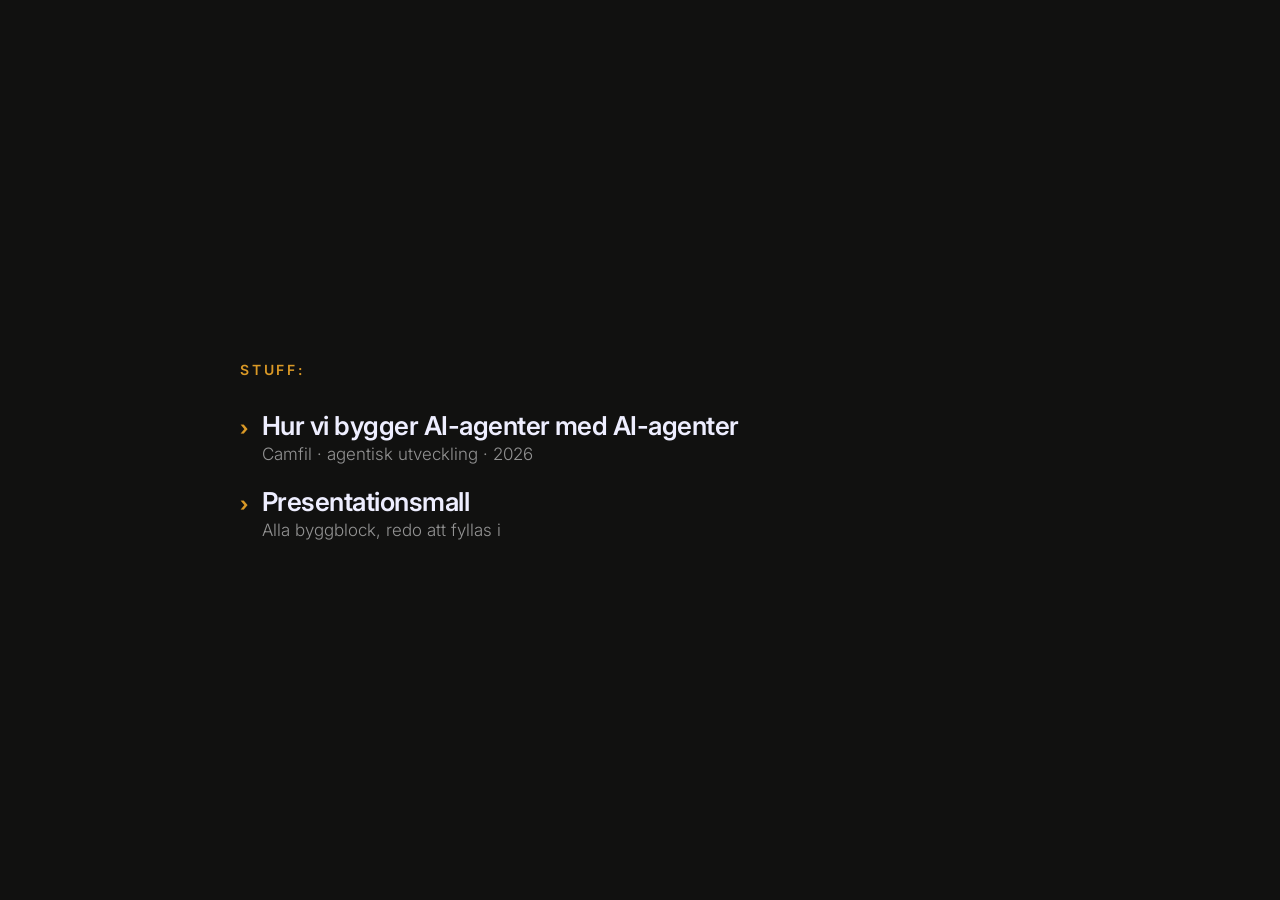
<file: index.html>
<!DOCTYPE html>
<html lang="sv">
<head>
  <meta charset="UTF-8">
  <meta name="viewport" content="width=device-width, initial-scale=1.0">
  <title>130n</title>
  <link rel="icon" href="favicon.ico" sizes="any">
  <link rel="preconnect" href="https://fonts.googleapis.com">
  <link rel="preconnect" href="https://fonts.gstatic.com" crossorigin>
  <link href="https://fonts.googleapis.com/css2?family=Inter:wght@300;400;500;600;700;900&display=swap" rel="stylesheet">
  <style>
    :root {
      --accent: #da9926;
      --muted:  #939393;
      --bg:     #111110;
    }

    *, *::before, *::after { box-sizing: border-box; margin: 0; padding: 0; }
    html, body { height: 100%; }
    @media (min-width: 900px) { html { font-size: 20px; } }

    body {
      font-family: 'Inter', system-ui, sans-serif;
      background: var(--bg);
      color: #eeeeff;
      display: flex;
      align-items: center;
      min-height: 100%;
      padding: clamp(2rem, 7vw, 6rem);
    }

    main { width: 100%; max-width: 40rem; margin: 0 auto; }

    .label {
      font-size: 0.7rem;
      font-weight: 600;
      letter-spacing: 0.2em;
      text-transform: uppercase;
      color: var(--accent);
      margin-bottom: 1.6rem;
    }

    ul { list-style: none; display: flex; flex-direction: column; gap: 1.1rem; }

    li a {
      display: flex;
      align-items: baseline;
      gap: 0.7rem;
      text-decoration: none;
      color: inherit;
      transition: color 0.15s;
    }
    li a:hover { color: var(--accent); }
    li a:hover .arrow { transform: translateX(3px); }

    .arrow {
      color: var(--accent);
      font-weight: 700;
      flex-shrink: 0;
      transition: transform 0.15s;
    }

    .item-title { display: block; font-size: 1.3rem; font-weight: 600; letter-spacing: -0.02em; }
    .item-meta  { display: block; font-size: 0.85rem; color: var(--muted); font-weight: 300; margin-top: 0.15rem; }
  </style>
</head>
<body>
  <main>
    <p class="label">Stuff:</p>
    <ul>
      <li>
        <a href="camfil-2026.html">
          <span class="arrow">›</span>
          <span>
            <span class="item-title">Hur vi bygger AI-agenter med AI-agenter</span>
            <span class="item-meta">Camfil · agentisk utveckling · 2026</span>
          </span>
        </a>
      </li>
      <li>
        <a href="presentation-template.html">
          <span class="arrow">›</span>
          <span>
            <span class="item-title">Presentationsmall</span>
            <span class="item-meta">Alla byggblock, redo att fyllas i</span>
          </span>
        </a>
      </li>
    </ul>
  </main>
</body>
</html>
</file>
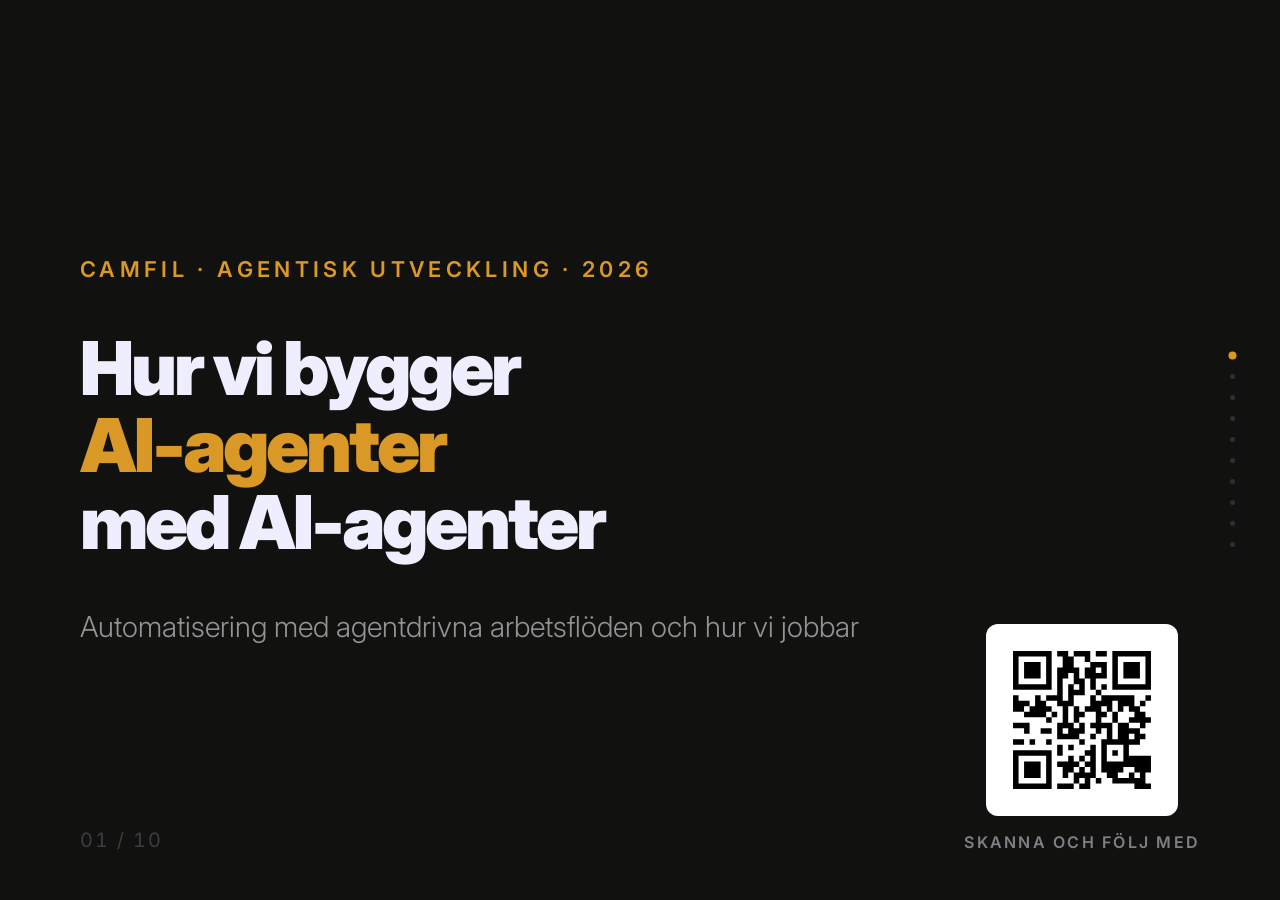
<file: camfil-2026.html>
<!DOCTYPE html>
<html lang="sv">
<head>
  <meta charset="UTF-8">
  <meta name="viewport" content="width=device-width, initial-scale=1.0">
  <title>Agentisk Utveckling @ Camfil</title>
  <link rel="icon" href="favicon.ico" sizes="any">
  <link rel="preconnect" href="https://fonts.googleapis.com">
  <link rel="preconnect" href="https://fonts.gstatic.com" crossorigin>
  <link href="https://fonts.googleapis.com/css2?family=Inter:wght@300;400;500;600;700;900&display=swap" rel="stylesheet">
  <link rel="stylesheet" href="presentation.css">
  <style>
    /* Innehållsspecifika overrides för denna presentation */
    /* ── Insikter slide: 3-col tighter fit at 720p ── */
    #insikter .brows { gap: 0.65rem; }
    #insikter h2 { margin-bottom: 0.3rem; }
    #insikter .slide-label { margin-bottom: 0.12rem; }
    #insikter .bt { font-size: 0.82rem; }
    #insikter .bd { font-size: 0.72rem; }
    #insikter .bicon { width: 1.2rem; height: 1.2rem; font-size: 0.72rem; }
    #insikter .brow { gap: 0.4rem; }
  </style>
</head>
<body>

<nav id="dots" aria-label="Navigering"></nav>

<main id="scroll">

  <!-- 1 ── HERO -->
  <section id="hero">
    <p class="eyebrow">Camfil · Agentisk Utveckling · 2026</p>
    <h1>Hur vi bygger<br><em>AI-agenter</em><br>med AI-agenter</h1>
    <p class="hero-sub">Automatisering med agentdrivna arbetsflöden och hur vi jobbar</p>
    <div class="hero-qr">
      <img src="assets/qr.svg" alt="QR-kod till presentationen">
      <span>Skanna och följ med</span>
    </div>
    <span class="ctr">01 / 10</span>
  </section>

  <!-- 2 ── VAD VI BYGGER -->
  <section id="system">
    <p class="slide-label">Systemet</p>
    <h2>Vad vi bygger</h2>
    <div class="flow" style="margin-bottom:1.25rem">
      <span class="fn">Mailbox</span>
      <span class="fa">→</span>
      <span class="fn">Logic Apps</span>
      <span class="fa">→</span>
      <span class="fn">LangGraph-tjänst</span>
      <span class="fa">→</span>
      <span class="fn">ERP</span>
    </div>
    <div class="cols cols-2">
      <div class="card">
        <p class="card-label">Chat-Agent</p>
        <ul class="pts">
          <li>Hanterar kundfrågor och statusförfrågningar</li>
          <li>Söker i ordrar, produkter och kundinformation</li>
          <li>Outlook/mailbox-integration, taggar som AI Quote</li>
          <li>HITL-bekräftelse för att konvertera offert till order</li>
        </ul>
      </div>
      <div class="card">
        <p class="card-label">Mail-to-Order</p>
        <ul class="pts">
          <li>Tolkar mejlbilagor med Document Intelligence</li>
          <li>Matchar kunder/produkter och graderar träffsäkerheten</li>
          <li>Förbereder PO/RFQ-underlag och skickar godkända resultat till ERP</li>
          <li>Kräver mänsklig verifiering innan order bekräftas</li>
        </ul>
      </div>
    </div>
    <span class="ctr">02 / 10</span>
  </section>

  <!-- 3 ── ARKITEKTUR -->
  <section id="arkitektur">
    <p class="slide-label">Teknik</p>
    <h2>Arkitektur & Integration</h2>
    <div style="margin-bottom:0.6rem">
      <p style="font-size:0.65rem;color:var(--accent);font-weight:700;letter-spacing:0.14em;text-transform:uppercase;margin-bottom:0.4rem">Inläsning (sök)</p>
      <div class="flow">
        <span class="fn">ERP-system</span>
        <span class="fa">→</span>
        <span class="fn">Microsoft Fabric</span>
        <span class="fa">→</span>
        <span class="fn">Azure Search</span>
      </div>
      <div class="tags">
        <span class="tag t">Ordrar</span>
        <span class="tag t">Produkter</span>
        <span class="tag t">Kunder</span>
        <span class="tag">EMEA</span>
        <span class="tag">AMER</span>
      </div>
    </div>
    <p class="explain">ERP är affärssystem som hanterar ordrar, lager och kunddata hos Camfils bolag i olika regioner. Orderexport sker per ERP, med olika integrationssätt</p>
    <div class="stack">
        <div class="card">
          <div class="card-head">
            <p class="card-label">Dynamics 365</p>
            <span class="tag">Europa</span>
            <span class="tag">EMEA</span>
          </div>
          <p class="bd">Orderexport via Azure API Management</p>
        </div>
        <div class="card">
          <div class="card-head">
            <p class="card-label">MacPac</p>
            <span class="tag">USA</span>
            <span class="tag">AMER</span>
          </div>
          <p class="bd">Filbaserad orderexport</p>
        </div>
        <div class="card">
          <div class="card-head">
            <p class="card-label">Varnet</p>
            <span class="tag">Kanada</span>
            <span class="tag">AMER</span>
          </div>
          <p class="bd">Orderexport via SalesOrders REST API</p>
        </div>
    </div>
    <span class="ctr">03 / 10</span>
  </section>

  <!-- 4 ── MEME: WINDOWS -->
  <section id="windows">
    <div class="meme">
      <h2 class="meme-title">Windows</h2>
      <img class="meme-img" src="assets/windows-nerd.jpg" alt="90-talsnörd vid en gammal dator i källaren">
    </div>
    <span class="ctr">04 / 10</span>
  </section>

  <!-- 5 ── MEME: WSL -->
  <section id="wsl">
    <div class="meme">
      <h2 class="meme-title">WSL</h2>
      <img class="meme-img" src="assets/hackerman-powerglove.jpg" alt="Hackerman drar på sin powerglove">
    </div>
    <span class="ctr">05 / 10</span>
  </section>

  <!-- 6 ── PRODUKTION & MONITORERING -->
  <section id="produktion">
    <p class="slide-label">Produktion</p>
    <h2>Monitorering & Produktionsdata</h2>
    <div class="cols cols-2">
      <div class="brows">
        <div class="brow">
          <div class="bicon">👁</div>
          <div>
            <p class="bt">App Insights</p>
            <p class="bd">Direkta frågor mot telemetri, traces och loggar</p>
          </div>
        </div>
        <div class="brow">
          <div class="bicon">📊</div>
          <div>
            <p class="bt">Microsoft Fabric</p>
            <p class="bd">Analytics, datakvalitet och pipeline-status</p>
          </div>
        </div>
      </div>
      <div class="brows">
        <div class="brow">
          <div class="bicon">🗄</div>
          <div>
            <p class="bt">Läsåtkomst till prod-DB</p>
            <p class="bd">Direkta frågor för diagnos och validering</p>
          </div>
        </div>
        <div class="brow">
          <div class="bicon">🔁</div>
          <div>
            <p class="bt">Produktionsdata</p>
            <p class="bd">Anrop mot API och Logic Apps för kontrollerad omkörning. Konservativ retry-strategi minskar risken för dubbletter</p>
          </div>
        </div>
      </div>
    </div>
    <span class="ctr">06 / 10</span>
  </section>

  <!-- 7 ── AGENTDRIVET ARBETSSÄTT -->
  <section id="arbetsprocess">
    <p class="slide-label">Arbetssätt</p>
    <h2>Agentdriven arbetsprocess</h2>
    <div class="flow" style="margin-bottom:1.25rem">
      <span class="fn">DevOps MCP</span>
      <span class="fa">→</span>
      <span class="fn">Worktree + tmux</span>
      <span class="fa">→</span>
      <span class="fn">Design / plan</span>
      <span class="fa">→</span>
      <span class="fn">Kod</span>
      <span class="fa">→</span>
      <span class="fn">Testskills</span>
    </div>
    <div class="cols cols-2">
      <div class="brows">
        <div class="brow">
          <div class="bicon">🗂</div>
          <div>
            <p class="bt">DevOps MCP</p>
            <p class="bd">Agenten hämtar och uppdaterar tasks direkt, utan att lämna terminalen</p>
          </div>
        </div>
        <div class="brow">
          <div class="bicon">⌥</div>
          <div>
            <p class="bt">Worktree + tmux</p>
            <p class="bd">Egen branch och session per uppgift, flera agenter parallellt</p>
          </div>
        </div>
      </div>
      <div class="brows">
        <div class="brow">
          <div class="bicon">🧭</div>
          <div>
            <p class="bt">Design / plan</p>
            <p class="bd">Agenten skissar lösningen innan koden skrivs</p>
          </div>
        </div>
        <div class="brow">
          <div class="bicon">🧪</div>
          <div>
            <p class="bt">Testskills</p>
            <p class="bd">E2E- och subgraph-tester lokalt, mot en live LLM</p>
          </div>
        </div>
      </div>
    </div>
    <span class="ctr">07 / 10</span>
  </section>

  <!-- 8 ── LOKALA SUPERKRAFTER -->
  <section id="superkrafter">
    <p class="slide-label">Miljö</p>
    <h2>Lokala superkrafter</h2>
    <div class="cols cols-2">
      <div class="brows">
        <div class="brow">
          <div class="bicon">🧪</div>
          <div>
            <p class="bt">TDD + coding-subagents</p>
            <p class="bd">Testdriven implementation med dedikerade coding-subagents</p>
          </div>
        </div>
        <div class="brow">
          <div class="bicon">📚</div>
          <div>
            <p class="bt">Best practices & discovery</p>
            <p class="bd">/langgraph-fundamentals + <a href="https://github.com/safishamsi/graphify" target="_blank" class="ext">graphify ↗</a> hittar och indexerar i kodbasen</p>
          </div>
        </div>
        <div class="brow">
          <div class="bicon">🌐</div>
          <div>
            <p class="bt">Chrome MCP</p>
            <p class="bd">Agenten kör webbläsaren själv, browsertestning utan manuella steg</p>
          </div>
        </div>
      </div>
      <div class="brows">
        <div class="brow">
          <div class="bicon">🔍</div>
          <div>
            <p class="bt">/code-review & /simplify</p>
            <p class="bd">Flera skills som granskar och förenklar kod innan den når en människa</p>
          </div>
        </div>
        <div class="brow">
          <div class="bicon">✅</div>
          <div>
            <p class="bt">/pr-ready</p>
            <p class="bd">Stämmer av mot issue och acceptanskriterier, lintar, testar, skapar PR med mall och tilldelar reviewers</p>
          </div>
        </div>
      </div>
    </div>
    <span class="ctr">08 / 10</span>
  </section>

  <!-- 9 ── INSIKTER -->
  <section id="insikter">
    <p class="slide-label">Insikter</p>
    <h2>Vad vi lärt oss</h2>
    <div class="cols cols-3">
      <div class="brows">
        <div class="brow">
          <div class="bicon">💸</div>
          <div>
            <p class="bt">Äntligen lönsamt att optimera</p>
            <p class="bd">Det som scriptas sparar pengar. Manuellt klickande gör det inte</p>
          </div>
        </div>
        <div class="brow">
          <div class="bicon">🤝</div>
          <div>
            <p class="bt">Mindre kontroll, bättre resultat</p>
            <p class="bd">Styrda flöden fastnar. Fria supervisors löser det</p>
          </div>
        </div>
        <div class="brow">
          <div class="bicon">⚡</div>
          <div>
            <p class="bt">Parallellism kan vara billigare</p>
            <p class="bd">Fler anrop men färre agent-turns. Totalt billigare</p>
          </div>
        </div>
      </div>
      <div class="brows">
        <div class="brow">
          <div class="bicon">🧹</div>
          <div>
            <p class="bt">#lintmaxxing</p>
            <p class="bd">Alla lint-regler på. Tvingar fram enklare kod</p>
          </div>
        </div>
        <div class="brow">
          <div class="bicon">🔄</div>
          <div>
            <p class="bt">Självförbättrande workflow</p>
            <p class="bd">Skills för rutinarbete. /insights fångar mönster</p>
          </div>
        </div>
        <div class="brow">
          <div class="bicon">🖥</div>
          <div>
            <p class="bt">Never touch UI again</p>
            <p class="bd">Bra MCP/CLI ersätter webb-UI. Snabbare och reproducerbart</p>
          </div>
        </div>
      </div>
      <div class="brows">
        <div class="brow">
          <div class="bicon">🔑</div>
          <div>
            <p class="bt">Ge agenten egna behörigheter</p>
            <p class="bd">PAT till GitHub/DevOps. Frikopplat, lättare att auditera</p>
          </div>
        </div>
        <div class="brow brow-tip" data-tip="Kontexthoarding: långa sessioner kompakterade flera gånger är samma mönster som tab-hoardaren. Man tänker och far för fort för att stanna upp och andas. Resultaten lider på samma sätt.">
          <div class="bicon">🗂️</div>
          <div>
            <p class="bt">Kontext = 100 tabbar</p>
            <p class="bd">Degraderar precision, komprimera rutinmässigt</p>
          </div>
        </div>
        <div class="brow brow-tip" data-tip="Bra format men vår användning var optimistisk: dynamiska projektioner och AI-styrda fält innebär att hela schemat måste in i kontext up front. Dyrt för varje anrop.">
          <div class="bicon">📐</div>
          <div>
            <p class="bt">TOON <a href="https://github.com/toon-format/toon" target="_blank" class="ext">gh ↗</a></p>
            <p class="bd">Hela schemat i kontext up front. Dyrt för dynamiska projektioner</p>
          </div>
        </div>
      </div>
    </div>
    <span class="ctr">09 / 10</span>
  </section>

  <!-- 10 ── PHASE VISUALIZATION -->
  <section id="workflow">
    <p class="slide-label">Insikter</p>
    <h2>Var formas förståelsen?</h2>
    <div class="ph-legend">
      <span><span class="ph-dot" style="background:#8b5cf6"></span>Spec</span>
      <span><span class="ph-dot" style="background:#3b82f6"></span>Planering</span>
      <span><span class="ph-dot" style="background:#da9926"></span>Implementation</span>
      <span><span class="ph-dot" style="background:#10b981"></span>Review</span>
      <span><span class="ph-dot" style="background:#06b6d4"></span>Test</span>
    </div>
    <div class="ph-bars">
      <div class="ph-row">
        <span class="ph-lbl">Förr</span>
        <div class="ph-col">
          <div class="ph-track">
            <div class="ph-seg" data-pct="Spec · 10%" style="flex:10;background:#8b5cf6"></div>
            <div class="ph-seg" data-pct="Planering · 10%" style="flex:10;background:#3b82f6"></div>
            <div class="ph-seg ph-hi" data-pct="Implementation · 50%" style="flex:50;background:#da9926"><span>Implementation</span></div>
            <div class="ph-seg" data-pct="Review · 20%" style="flex:20;background:#10b981"><span>Review</span></div>
            <div class="ph-seg" data-pct="Test · 10%" style="flex:10;background:#06b6d4"></div>
          </div>
          <p class="ph-note">Du kodar och lär dig om lösningen samtidigt</p>
        </div>
      </div>
      <div class="ph-row">
        <span class="ph-lbl">Nu</span>
        <div class="ph-col">
          <div class="ph-track">
            <div class="ph-seg ph-hi" data-pct="Spec · 10%" style="flex:10;background:#8b5cf6"></div>
            <div class="ph-seg ph-hi" data-pct="Planering · 10%" style="flex:10;background:#3b82f6"></div>
            <div class="ph-seg" data-pct="Implementation · 10%" style="flex:10;background:#da9926"></div>
            <div class="ph-seg ph-hi" data-pct="Review · 10%" style="flex:10;background:#10b981"></div>
            <div class="ph-seg" data-pct="Test · 10%" style="flex:10;background:#06b6d4"></div>
            <div class="ph-seg ph-hi" data-pct="Planering · 10%" style="flex:10;background:#3b82f6"></div>
            <div class="ph-seg" data-pct="Implementation · 10%" style="flex:10;background:#da9926"></div>
            <div class="ph-seg ph-hi" data-pct="Review · 10%" style="flex:10;background:#10b981"></div>
            <div class="ph-seg" data-pct="Implementation · 5%" style="flex:5;background:#da9926"></div>
            <div class="ph-seg" data-pct="Test · 5%" style="flex:5;background:#06b6d4"></div>
          </div>
          <p class="ph-note">Planering = du formulerar avsikten. Impl = svart låda. Review = du betalar för otydligheten</p>
        </div>
      </div>
      <div class="ph-row">
        <span class="ph-lbl">Mål</span>
        <div class="ph-col">
          <div class="ph-track">
            <div class="ph-seg ph-hi" data-pct="Spec · 10%" style="flex:10;background:#8b5cf6"><span>Spec</span></div>
            <div class="ph-seg ph-hi" data-pct="Planering · 30%" style="flex:30;background:#3b82f6"><span>Planering</span></div>
            <div class="ph-seg" data-pct="Implementation · 10%" style="flex:10;background:#da9926"><span>Impl.</span></div>
            <div class="ph-seg ph-hi" data-pct="Review · 35%" style="flex:35;background:#10b981"><span>Review</span></div>
            <div class="ph-seg" data-pct="Test · 15%" style="flex:15;background:#06b6d4"><span>Test</span></div>
          </div>
          <p class="ph-note">Förståelsen kräver djup planering. Review validerar att avsikten landade rätt</p>
        </div>
      </div>
    </div>
    <span class="ctr">10 / 10</span>
  </section>

</main>

<script>
  const sections = [...document.querySelectorAll('section')];
  const nav      = document.getElementById('dots');
  const N        = sections.length;
  let   current  = 0;

  // Slide background colors in order — body bg syncs to previous slide's color
  const slideBgs = ['#111110', '#ffffff', '#faf6ef', '#ffffff', '#faf6ef', '#ffffff', '#faf6ef', '#ffffff', '#faf6ef', '#ffffff'];

  const dots = sections.map((_, i) => {
    const d = document.createElement('button');
    d.className = 'dot' + (i === 0 ? ' on' : '');
    d.setAttribute('aria-label', 'Bild ' + (i + 1));
    d.addEventListener('click', () => goTo(i));
    nav.appendChild(d);
    return d;
  });

  function goTo(i) { sections[i].scrollIntoView({ behavior: 'smooth' }); }

  const obs = new IntersectionObserver(entries => {
    entries.forEach(e => {
      if (e.isIntersecting && e.intersectionRatio >= 0.5) {
        const i = sections.indexOf(e.target);
        if (i >= 0) {
          current = i;
          dots.forEach((d, j) => d.classList.toggle('on', j === i));
          document.body.style.backgroundColor = slideBgs[Math.max(0, i - 1)];
          history.replaceState(null, '', '#' + e.target.id);
        }
      }
    });
  }, { threshold: 0.5 });

  sections.forEach(s => obs.observe(s));

  // Restore position from URL hash on load
  if (location.hash) {
    const target = document.querySelector(location.hash);
    if (target) setTimeout(() => target.scrollIntoView({ behavior: 'instant' }), 0);
  }

  document.addEventListener('keydown', e => {
    const fwd = e.key === 'ArrowDown' || e.key === 'PageDown' || e.key === ' ';
    const bck = e.key === 'ArrowUp'   || e.key === 'PageUp';
    if (fwd) { e.preventDefault(); goTo(Math.min(current + 1, N - 1)); }
    if (bck) { e.preventDefault(); goTo(Math.max(current - 1, 0)); }
    if (e.key === 'Home') { e.preventDefault(); goTo(0); }
    if (e.key === 'End')  { e.preventDefault(); goTo(N - 1); }
  });

  // Phase bar segment tooltips
  const phTip = document.createElement('div');
  Object.assign(phTip.style, {
    position: 'fixed', pointerEvents: 'none', opacity: '0',
    background: 'rgba(13,13,30,0.93)', color: '#eeeeff',
    padding: '0.25em 0.6em', borderRadius: '6px',
    fontSize: '0.7rem', fontWeight: '600', letterSpacing: '0.06em',
    transition: 'opacity 0.1s', zIndex: '200', whiteSpace: 'nowrap',
  });
  document.body.appendChild(phTip);

  document.querySelectorAll('.ph-seg[data-pct]').forEach(seg => {
    seg.addEventListener('mouseenter', () => {
      phTip.textContent = seg.dataset.pct;
      phTip.style.opacity = '1';
      const r = seg.getBoundingClientRect();
      phTip.style.left = Math.round(r.left + r.width / 2 - phTip.offsetWidth / 2) + 'px';
      phTip.style.top  = Math.round(r.bottom + 6) + 'px';
    });
    seg.addEventListener('mouseleave', () => { phTip.style.opacity = '0'; });
  });
</script>

</body>
</html>
</file>
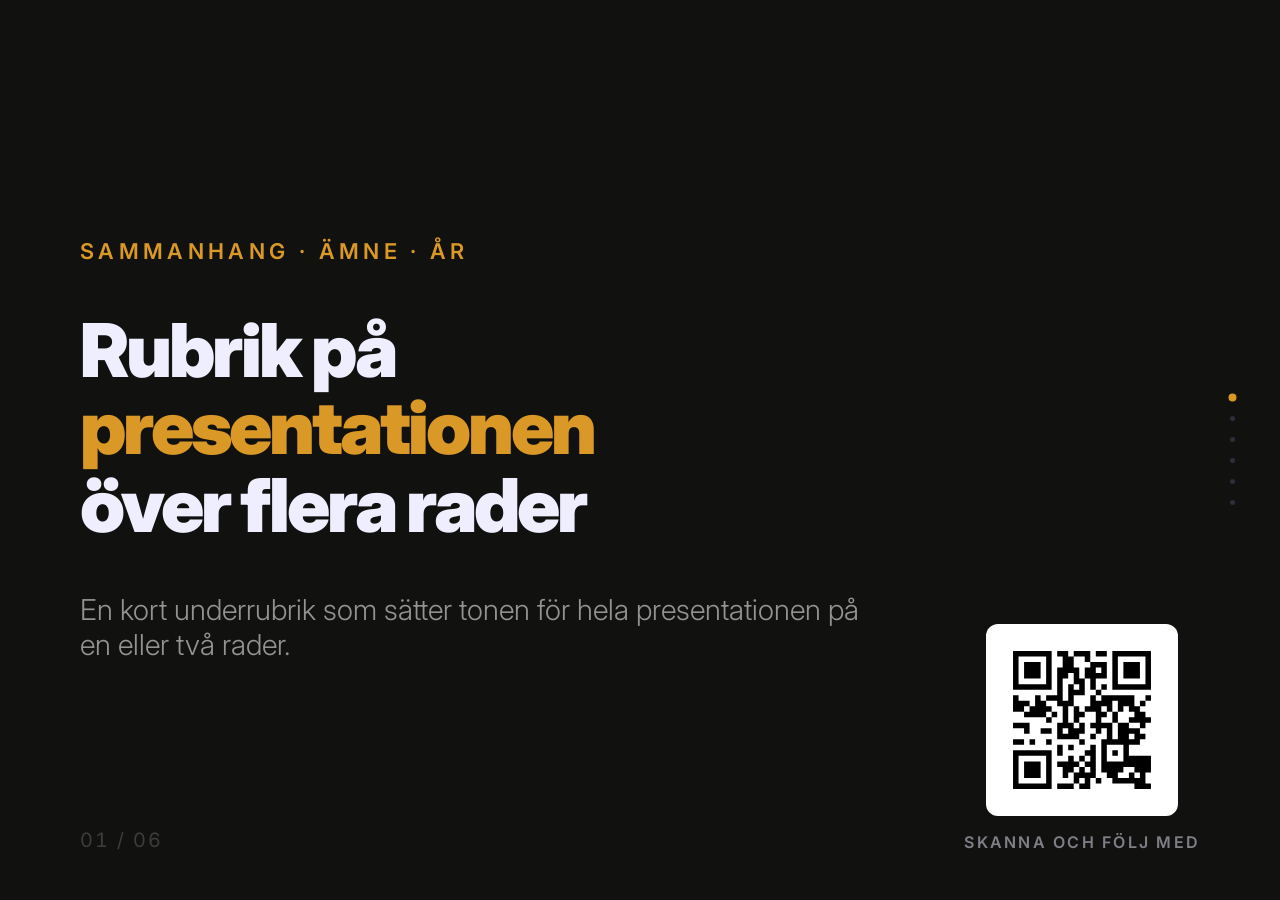
<file: presentation-template.html>
<!DOCTYPE html>
<html lang="sv">
<head>
  <meta charset="UTF-8">
  <meta name="viewport" content="width=device-width, initial-scale=1.0">
  <title>Presentationsmall</title>
  <link rel="icon" href="favicon.ico" sizes="any">
  <link rel="preconnect" href="https://fonts.googleapis.com">
  <link rel="preconnect" href="https://fonts.gstatic.com" crossorigin>
  <link href="https://fonts.googleapis.com/css2?family=Inter:wght@300;400;500;600;700;900&display=swap" rel="stylesheet">
  <link rel="stylesheet" href="presentation.css">
</head>
<body>

<nav id="dots" aria-label="Navigering"></nav>

<main id="scroll">

  <!-- ════════════════════════════════════════════════════════════
       SLIDE-TYP: TITELSIDA (hero)
       Mörk bakgrund. eyebrow + h1 (använd <em> för accentfärg) + sub.
       Hero-QR är valfri: byt ut assets/qr.svg, eller ta bort blocket.
       ════════════════════════════════════════════════════════════ -->
  <section id="titel">
    <p class="eyebrow">Sammanhang · Ämne · År</p>
    <h1>Rubrik på<br><em>presentationen</em><br>över flera rader</h1>
    <p class="hero-sub">En kort underrubrik som sätter tonen för hela presentationen på en eller två rader.</p>
    <!-- Valfri QR: regenerera mot din URL och lägg som assets/qr.svg -->
    <div class="hero-qr">
      <img src="assets/qr.svg" alt="QR-kod">
      <span>Skanna och följ med</span>
    </div>
    <span class="ctr">01 / 06</span>
  </section>

  <!-- ════════════════════════════════════════════════════════════
       SLIDE-TYP: LIST-SIDA (flöde + kort med punktlistor)
       .flow med .fn-noder och .fa-pilar överst.
       .cols-2 med .card som innehåller .card-label + ul.pts.
       ════════════════════════════════════════════════════════════ -->
  <section id="lista">
    <p class="slide-label">Etikett</p>
    <h2>Rubrik för list-sidan</h2>
    <div class="flow" style="margin-bottom:1.25rem">
      <span class="fn">Steg ett</span>
      <span class="fa">→</span>
      <span class="fn">Steg två</span>
      <span class="fa">→</span>
      <span class="fn">Steg tre</span>
      <span class="fa">→</span>
      <span class="fn">Steg fyra</span>
    </div>
    <div class="cols cols-2">
      <div class="card">
        <p class="card-label">Kort A</p>
        <ul class="pts">
          <li>Första punkten i listan</li>
          <li>Andra punkten i listan</li>
          <li>Tredje punkten i listan</li>
          <li>Fjärde punkten i listan</li>
        </ul>
      </div>
      <div class="card">
        <p class="card-label">Kort B</p>
        <ul class="pts">
          <li>Första punkten i listan</li>
          <li>Andra punkten i listan</li>
          <li>Tredje punkten i listan</li>
          <li>Fjärde punkten i listan</li>
        </ul>
      </div>
    </div>
    <span class="ctr">02 / 06</span>
  </section>

  <!-- ════════════════════════════════════════════════════════════
       SLIDE-TYP: KORT MED TAGGAR
       .explain ovanför. .stack med .card → .card-head (.card-label + .tag)
       och en .bd-beskrivning. .tag.g ger grön variant.
       ════════════════════════════════════════════════════════════ -->
  <section id="kort">
    <p class="slide-label">Etikett</p>
    <h2>Rubrik med kort och taggar</h2>
    <p class="explain">En förklarande mening som ger kontext till korten nedan innan detaljerna.</p>
    <div class="stack">
      <div class="card">
        <div class="card-head">
          <p class="card-label">Post ett</p>
          <span class="tag">Tagg</span>
          <span class="tag g">Grön tagg</span>
        </div>
        <p class="bd">Kort beskrivning av den första posten.</p>
      </div>
      <div class="card">
        <div class="card-head">
          <p class="card-label">Post två</p>
          <span class="tag">Tagg</span>
          <span class="tag">Tagg</span>
        </div>
        <p class="bd">Kort beskrivning av den andra posten.</p>
      </div>
      <div class="card">
        <div class="card-head">
          <p class="card-label">Post tre</p>
          <span class="tag">Tagg</span>
        </div>
        <p class="bd">Kort beskrivning av den tredje posten.</p>
      </div>
    </div>
    <span class="ctr">03 / 06</span>
  </section>

  <!-- ════════════════════════════════════════════════════════════
       SLIDE-TYP: BILD-SIDA
       .meme centrerar .meme-title + .meme-img. Byt src mot din bild.
       (Här en inbäddad platshållare så mallen renderar utan extern fil.)
       ════════════════════════════════════════════════════════════ -->
  <section id="bild">
    <div class="meme">
      <h2 class="meme-title">Bildrubrik</h2>
      <img class="meme-img" src="data:image/svg+xml,%3Csvg xmlns='http://www.w3.org/2000/svg' width='560' height='360'%3E%3Crect width='100%25' height='100%25' fill='%23e8e8ee'/%3E%3Ctext x='50%25' y='50%25' font-family='Inter,sans-serif' font-size='28' font-weight='600' fill='%23939393' text-anchor='middle' dominant-baseline='middle'%3EBILD%3C/text%3E%3C/svg%3E" alt="Platshållare för bild">
    </div>
    <span class="ctr">04 / 06</span>
  </section>

  <!-- ════════════════════════════════════════════════════════════
       SLIDE-TYP: BULLET-RADER (ikon + titel + beskrivning)
       .cols-2/.cols-3 med .brows → .brow → .bicon (emoji) + .bt + .bd.
       En rad visar .brow-tip (hover-tooltip via data-tip).
       En .bd visar .ext (extern länk-badge).
       ════════════════════════════════════════════════════════════ -->
  <section id="rader">
    <p class="slide-label">Etikett</p>
    <h2>Rubrik med bullet-rader</h2>
    <div class="cols cols-2">
      <div class="brows">
        <div class="brow">
          <div class="bicon">①</div>
          <div>
            <p class="bt">Rad ett</p>
            <p class="bd">Beskrivning av första raden.</p>
          </div>
        </div>
        <div class="brow">
          <div class="bicon">②</div>
          <div>
            <p class="bt">Rad två</p>
            <p class="bd">Beskrivning med <a href="https://example.com" target="_blank" class="ext">länk ↗</a> som badge.</p>
          </div>
        </div>
      </div>
      <div class="brows">
        <div class="brow">
          <div class="bicon">③</div>
          <div>
            <p class="bt">Rad tre</p>
            <p class="bd">Beskrivning av tredje raden.</p>
          </div>
        </div>
        <div class="brow brow-tip" data-tip="Hover-tooltip: lägg en längre förklaring här via data-tip-attributet utan att ta plats i layouten.">
          <div class="bicon">④</div>
          <div>
            <p class="bt">Rad med tooltip</p>
            <p class="bd">Hovra för en längre förklaring.</p>
          </div>
        </div>
      </div>
    </div>
    <span class="ctr">05 / 06</span>
  </section>

  <!-- ════════════════════════════════════════════════════════════
       SLIDE-TYP: PROCENT-STAPLAR
       .ph-legend förklarar färgerna. .ph-bars → .ph-row → .ph-lbl + .ph-col.
       Segment: .ph-seg med style="flex:N" som proportion, data-pct för
       hover-tooltip, .ph-hi för vit topp-stripe (markerar en zon).
       .ph-note är raden under stapeln.
       ════════════════════════════════════════════════════════════ -->
  <section id="staplar">
    <p class="slide-label">Etikett</p>
    <h2>Rubrik med procent-staplar</h2>
    <div class="ph-legend">
      <span><span class="ph-dot" style="background:#8b5cf6"></span>Kategori A</span>
      <span><span class="ph-dot" style="background:#3b82f6"></span>Kategori B</span>
      <span><span class="ph-dot" style="background:#da9926"></span>Kategori C</span>
      <span><span class="ph-dot" style="background:#10b981"></span>Kategori D</span>
      <span><span class="ph-dot" style="background:#06b6d4"></span>Kategori E</span>
    </div>
    <div class="ph-bars">
      <div class="ph-row">
        <span class="ph-lbl">Rad 1</span>
        <div class="ph-col">
          <div class="ph-track">
            <div class="ph-seg" data-pct="Kategori A · 10%" style="flex:10;background:#8b5cf6"></div>
            <div class="ph-seg" data-pct="Kategori B · 10%" style="flex:10;background:#3b82f6"></div>
            <div class="ph-seg ph-hi" data-pct="Kategori C · 50%" style="flex:50;background:#da9926"><span>Kategori C</span></div>
            <div class="ph-seg" data-pct="Kategori D · 20%" style="flex:20;background:#10b981"><span>Kategori D</span></div>
            <div class="ph-seg" data-pct="Kategori E · 10%" style="flex:10;background:#06b6d4"></div>
          </div>
          <p class="ph-note">Anteckning under stapeln.</p>
        </div>
      </div>
      <div class="ph-row">
        <span class="ph-lbl">Rad 2</span>
        <div class="ph-col">
          <div class="ph-track">
            <div class="ph-seg ph-hi" data-pct="Kategori A · 10%" style="flex:10;background:#8b5cf6"><span>A</span></div>
            <div class="ph-seg ph-hi" data-pct="Kategori B · 30%" style="flex:30;background:#3b82f6"><span>Kategori B</span></div>
            <div class="ph-seg" data-pct="Kategori C · 10%" style="flex:10;background:#da9926"><span>C</span></div>
            <div class="ph-seg ph-hi" data-pct="Kategori D · 35%" style="flex:35;background:#10b981"><span>Kategori D</span></div>
            <div class="ph-seg" data-pct="Kategori E · 15%" style="flex:15;background:#06b6d4"><span>E</span></div>
          </div>
          <p class="ph-note">Anteckning under stapeln.</p>
        </div>
      </div>
    </div>
    <span class="ctr">06 / 06</span>
  </section>

</main>

<script>
  const sections = [...document.querySelectorAll('section')];
  const nav      = document.getElementById('dots');
  const N        = sections.length;
  let   current  = 0;

  // Slide-bakgrundsfärger i ordning — body-bg synkar mot föregående slides färg
  const slideBgs = ['#111110', '#ffffff', '#faf6ef', '#ffffff', '#faf6ef', '#ffffff'];

  const dots = sections.map((_, i) => {
    const d = document.createElement('button');
    d.className = 'dot' + (i === 0 ? ' on' : '');
    d.setAttribute('aria-label', 'Bild ' + (i + 1));
    d.addEventListener('click', () => goTo(i));
    nav.appendChild(d);
    return d;
  });

  function goTo(i) { sections[i].scrollIntoView({ behavior: 'smooth' }); }

  const obs = new IntersectionObserver(entries => {
    entries.forEach(e => {
      if (e.isIntersecting && e.intersectionRatio >= 0.5) {
        const i = sections.indexOf(e.target);
        if (i >= 0) {
          current = i;
          dots.forEach((d, j) => d.classList.toggle('on', j === i));
          document.body.style.backgroundColor = slideBgs[Math.max(0, i - 1)];
          history.replaceState(null, '', '#' + e.target.id);
        }
      }
    });
  }, { threshold: 0.5 });

  sections.forEach(s => obs.observe(s));

  // Återställ position från URL-hash vid laddning
  if (location.hash) {
    const target = document.querySelector(location.hash);
    if (target) setTimeout(() => target.scrollIntoView({ behavior: 'instant' }), 0);
  }

  document.addEventListener('keydown', e => {
    const fwd = e.key === 'ArrowDown' || e.key === 'PageDown' || e.key === ' ';
    const bck = e.key === 'ArrowUp'   || e.key === 'PageUp';
    if (fwd) { e.preventDefault(); goTo(Math.min(current + 1, N - 1)); }
    if (bck) { e.preventDefault(); goTo(Math.max(current - 1, 0)); }
    if (e.key === 'Home') { e.preventDefault(); goTo(0); }
    if (e.key === 'End')  { e.preventDefault(); goTo(N - 1); }
  });

  // Tooltips för procent-segment
  const phTip = document.createElement('div');
  Object.assign(phTip.style, {
    position: 'fixed', pointerEvents: 'none', opacity: '0',
    background: 'rgba(13,13,30,0.93)', color: '#eeeeff',
    padding: '0.25em 0.6em', borderRadius: '6px',
    fontSize: '0.7rem', fontWeight: '600', letterSpacing: '0.06em',
    transition: 'opacity 0.1s', zIndex: '200', whiteSpace: 'nowrap',
  });
  document.body.appendChild(phTip);

  document.querySelectorAll('.ph-seg[data-pct]').forEach(seg => {
    seg.addEventListener('mouseenter', () => {
      phTip.textContent = seg.dataset.pct;
      phTip.style.opacity = '1';
      const r = seg.getBoundingClientRect();
      phTip.style.left = Math.round(r.left + r.width / 2 - phTip.offsetWidth / 2) + 'px';
      phTip.style.top  = Math.round(r.bottom + 6) + 'px';
    });
    seg.addEventListener('mouseleave', () => { phTip.style.opacity = '0'; });
  });
</script>

</body>
</html>
</file>
<file: presentation.css>
/* ════════════════════════════════════════════════════════════════
   presentation.css — delat design-system för scroll-snap-presentationer
   Används av camfil-2026.html och presentation-template.html.
   ════════════════════════════════════════════════════════════════ */

:root {
  --accent:  #da9926;
  --acc-bg:  rgba(218,153,38,0.1);
  --acc-bd:  rgba(218,153,38,0.2);
  --muted:   #939393;
  --hero-bg: #111110;
  --white:   #ffffff;
  --sepia:   #faf6ef;
}

*, *::before, *::after { box-sizing: border-box; margin: 0; padding: 0; }
html, body { height: 100%; }

body {
  font-family: 'Inter', system-ui, sans-serif;
  background: var(--hero-bg);
  overflow: hidden;
  transition: background-color 0.25s ease;
}

main {
  height: 100vh;
  overflow-y: scroll;
  scroll-snap-type: y mandatory;
  overscroll-behavior-y: none;
}

/* ── Sektioner: omväxlande vit / sepia, hero mörk ── */
section {
  height: 100vh;
  scroll-snap-align: start;
  position: relative;
  display: flex;
  flex-direction: column;
  justify-content: center;
  padding: 2.5rem clamp(2rem, 7vw, 6rem);
  color: #0d0d1e;
  border-radius: 20px 20px 0 0;
}

/* Begränsa innehållsbredd och centrera på breda skärmar, dubbla basfonten */
@media (min-width: 900px) {
  html { font-size: 32px; }
  section {
    padding-left:  max(2.5rem, calc(50% - 600px));
    padding-right: max(2.5rem, calc(50% - 600px));
  }
}

/* Jämna innehållsslides: vita */
section:nth-child(2n)   { background: var(--white); }

/* Udda innehållsslides (ej hero): sepia */
section:nth-child(2n+1):not(:first-child) { background: var(--sepia); }

/* Hero: mörk */
section:first-child {
  background: var(--hero-bg);
  color: #eeeeff;
  border-radius: 0;
}

/* ── Hero ── */
.eyebrow {
  font-size: 0.68rem;
  font-weight: 600;
  letter-spacing: 0.2em;
  text-transform: uppercase;
  color: var(--accent);
  margin-bottom: 1.5rem;
}

h1 {
  font-size: clamp(2.3rem, 5.8vw, 5.5rem);
  font-weight: 900;
  line-height: 1.04;
  letter-spacing: -0.04em;
  margin-bottom: 1.5rem;
  hyphens: none;
}

h1 em { font-style: normal; color: var(--accent); }

.hero-sub {
  font-size: clamp(0.9rem, 1.4vw, 1.1rem);
  color: var(--muted);
  font-weight: 300;
  max-width: 46ch;
}

/* ── Hero QR ── */
.hero-qr {
  position: absolute;
  bottom: 1.5rem;
  right: 2.5rem;
  display: flex;
  flex-direction: column;
  align-items: center;
  gap: 0.5rem;
}
.hero-qr img {
  width: 6rem;
  height: 6rem;
  background: #fff;
  padding: 0.5rem;
  border-radius: 12px;
  display: block;
}
.hero-qr span {
  font-size: 0.5rem;
  letter-spacing: 0.14em;
  text-transform: uppercase;
  font-weight: 600;
  color: rgba(238,238,255,0.5);
}

/* ── Slide-rubrik ── */
.slide-label {
  font-size: 0.65rem;
  font-weight: 600;
  letter-spacing: 0.18em;
  text-transform: uppercase;
  color: var(--accent);
  margin-bottom: 0.35rem;
}

h2 {
  font-size: clamp(1.7rem, 3.5vw, 3rem);
  font-weight: 700;
  letter-spacing: -0.03em;
  margin-bottom: 0.7rem;
}

/* ── Horisontell scroll-wrapper för breda grids ── */
.scroll-x {
  overflow-x: auto;
  overscroll-behavior: contain;
  padding-bottom: 0.5rem;
}

/* ── Grids ── */
.cols   { display: grid; gap: 1rem; }
.cols-2 { grid-template-columns: 1fr 1fr; }
.cols-3 { grid-template-columns: 1fr 1fr 1fr; }
.stack  { display: flex; flex-direction: column; gap: 0.3rem; }

@media (max-width: 600px) {
  .cols-2, .cols-3 { grid-template-columns: 1fr; }
}

/* ── Extern länk-badge ── */
.ext {
  font-size: 0.48em;
  font-weight: 700;
  color: var(--accent);
  text-decoration: none;
  border-bottom: 1px solid rgba(218,153,38,0.35);
  letter-spacing: 0.06em;
  padding: 0.05em 0.2em;
  vertical-align: middle;
  margin-left: 0.25em;
  opacity: 0.65;
  transition: opacity 0.15s;
  white-space: nowrap;
}
.ext:hover { opacity: 1; }

/* ── Kort ── */
.card {
  border-radius: 12px;
  padding: 0.45rem 1.1rem;
}

/* Vit slide → kort med ljusgrå bakgrund */
section:nth-child(2n) .card {
  background: #f4f4f8;
  border: 1px solid #e8e8ee;
}

/* Sepia slide → vita kort */
section:nth-child(2n+1):not(:first-child) .card {
  background: var(--white);
  box-shadow: 0 1px 3px rgba(13,13,30,0.07), 0 0 0 1px rgba(13,13,30,0.05);
}

.card-head {
  display: flex;
  align-items: center;
  flex-wrap: wrap;
  gap: 0.45rem;
  margin-bottom: 0.35rem;
}

.card-head .card-label { margin-bottom: 0; }

.card-label {
  font-size: 0.62rem;
  font-weight: 700;
  letter-spacing: 0.14em;
  text-transform: uppercase;
  color: var(--accent);
  margin-bottom: 0.85rem;
}

/* ── Lista ── */
ul.pts {
  list-style: none;
  display: flex;
  flex-direction: column;
  gap: 0.4rem;
}

ul.pts li {
  display: flex;
  gap: 0.55rem;
  font-size: 0.95rem;
  color: var(--muted);
  line-height: 1.45;
}

ul.pts li::before {
  content: '›';
  color: var(--accent);
  font-weight: 700;
  flex-shrink: 0;
}

/* ── Flödesnoder ── */
.flow {
  display: flex;
  align-items: center;
  gap: 0.4rem;
  flex-wrap: wrap;
  margin: 0.4rem 0;
}

.fn {
  background: rgba(13,13,30,0.05);
  border: 1px solid rgba(13,13,30,0.1);
  border-radius: 6px;
  padding: 0.3rem 0.8rem;
  font-size: 0.9rem;
  font-weight: 500;
}

.fa { color: var(--accent); font-size: 0.85rem; }

/* ── Taggar ── */
.tags { display: flex; flex-wrap: wrap; gap: 0.38rem; margin-top: 0.5rem; }

.tag {
  padding: 0.18rem 0.6rem;
  border-radius: 99px;
  font-size: 0.67rem;
  font-weight: 600;
  background: var(--acc-bg);
  border: 1px solid var(--acc-bd);
  color: var(--accent);
}
.tag.t { background: var(--acc-bg); border-color: var(--acc-bd); color: var(--accent); }
.tag.g { background: rgba(22,163,74,0.1);  border-color: rgba(22,163,74,0.2);  color: #16a34a; }

/* ── Bullet-rader ── */
.brows { display: flex; flex-direction: column; gap: 0.35rem; }
.brow  { display: flex; align-items: flex-start; gap: 0.65rem; }

.bicon {
  width: 1.7rem;
  height: 1.7rem;
  border-radius: 8px;
  background: var(--acc-bg);
  border: 1px solid var(--acc-bd);
  display: flex;
  align-items: center;
  justify-content: center;
  font-size: 0.85rem;
  flex-shrink: 0;
  margin-top: 0.05rem;
}

.bt { font-size: 1rem; font-weight: 600; margin-bottom: 0.15rem; }
.bd { font-size: 0.85rem; color: var(--muted); line-height: 1.3; }

/* ── Förklarande text ── */
.explain { font-size: 0.85rem; color: var(--muted); margin-bottom: 0.4rem; }

/* ── Bild-slides ── */
.meme {
  display: flex;
  flex-direction: column;
  align-items: center;
  justify-content: center;
  height: 100%;
  text-align: center;
  gap: 1.5rem;
}

.meme-title {
  font-size: clamp(2.5rem, 6vw, 5rem);
  font-weight: 900;
  letter-spacing: -0.03em;
  margin: 0;
}

.meme-img {
  max-width: min(85vw, 28rem);
  max-height: 50vh;
  border-radius: 12px;
  box-shadow: 0 8px 28px rgba(0,0,0,0.3);
}

/* ── Navigeringsprickar ── */
#dots {
  position: fixed;
  right: 1.4rem;
  top: 50%;
  transform: translateY(-50%);
  display: flex;
  flex-direction: column;
  gap: 0.5rem;
  z-index: 999;
}

.dot {
  width: 5px;
  height: 5px;
  border-radius: 50%;
  background: rgba(100,100,140,0.35);
  border: none;
  cursor: pointer;
  padding: 0;
  transition: background .2s, transform .2s;
}

.dot.on { background: var(--accent); transform: scale(1.6); }

/* ── Slide-räknare ── */
.ctr {
  position: absolute;
  bottom: 1.5rem;
  right: 2.5rem;
  font-size: 0.62rem;
  letter-spacing: 0.1em;
  font-variant-numeric: tabular-nums;
  color: rgba(13,13,30,0.25);
}

section:first-child .ctr { color: rgba(238,238,255,0.2); left: 2.5rem; right: auto; }

/* ── Tooltip på bullet-rader ── */
.brow-tip { position: relative; }
.brow-tip::after {
  content: attr(data-tip);
  position: absolute;
  bottom: calc(100% + 0.4rem);
  left: 0;
  background: rgba(13,13,30,0.93);
  color: #eeeeff;
  padding: 0.55em 0.8em;
  border-radius: 10px;
  font-size: 0.55rem;
  line-height: 1.5;
  width: 18rem;
  max-width: 90vw;
  pointer-events: none;
  opacity: 0;
  transition: opacity 0.15s ease;
  z-index: 50;
}
.brow-tip:hover::after { opacity: 1; }

/* ── Fas-staplar (procent) ── */
.ph-legend {
  display: flex;
  gap: 1.1rem;
  margin-bottom: 1rem;
  flex-wrap: wrap;
}
.ph-legend span {
  display: flex;
  align-items: center;
  gap: 0.3rem;
  font-size: 0.6rem;
  font-weight: 600;
  text-transform: uppercase;
  letter-spacing: 0.12em;
  color: var(--muted);
}
.ph-dot {
  display: inline-block;
  width: 0.55rem;
  height: 0.55rem;
  border-radius: 2px;
  flex-shrink: 0;
}
.ph-bars { display: flex; flex-direction: column; gap: 1rem; }
.ph-row  { display: flex; align-items: center; gap: 0.85rem; }
.ph-lbl  {
  width: 3.5rem;
  font-size: 0.65rem;
  font-weight: 700;
  text-align: right;
  color: var(--muted);
  flex-shrink: 0;
  white-space: nowrap;
}
.ph-track {
  display: flex;
  height: 2.6rem;
  border-radius: 10px;
  overflow: hidden;
  gap: 3px;
}
.ph-seg {
  display: flex;
  align-items: center;
  justify-content: center;
  min-width: 0;
  overflow: hidden;
}
.ph-seg span {
  font-size: 0.48rem;
  font-weight: 700;
  color: rgba(255,255,255,0.9);
  white-space: nowrap;
  letter-spacing: 0.06em;
  text-transform: uppercase;
}
.ph-seg.ph-hi { box-shadow: 0 5px 0 0 rgba(255,255,255,0.75) inset; }
.ph-col { display: flex; flex-direction: column; gap: 0.25rem; flex: 1; }
.ph-note { font-size: 0.46rem; font-weight: 500; color: var(--muted); }
</file>
